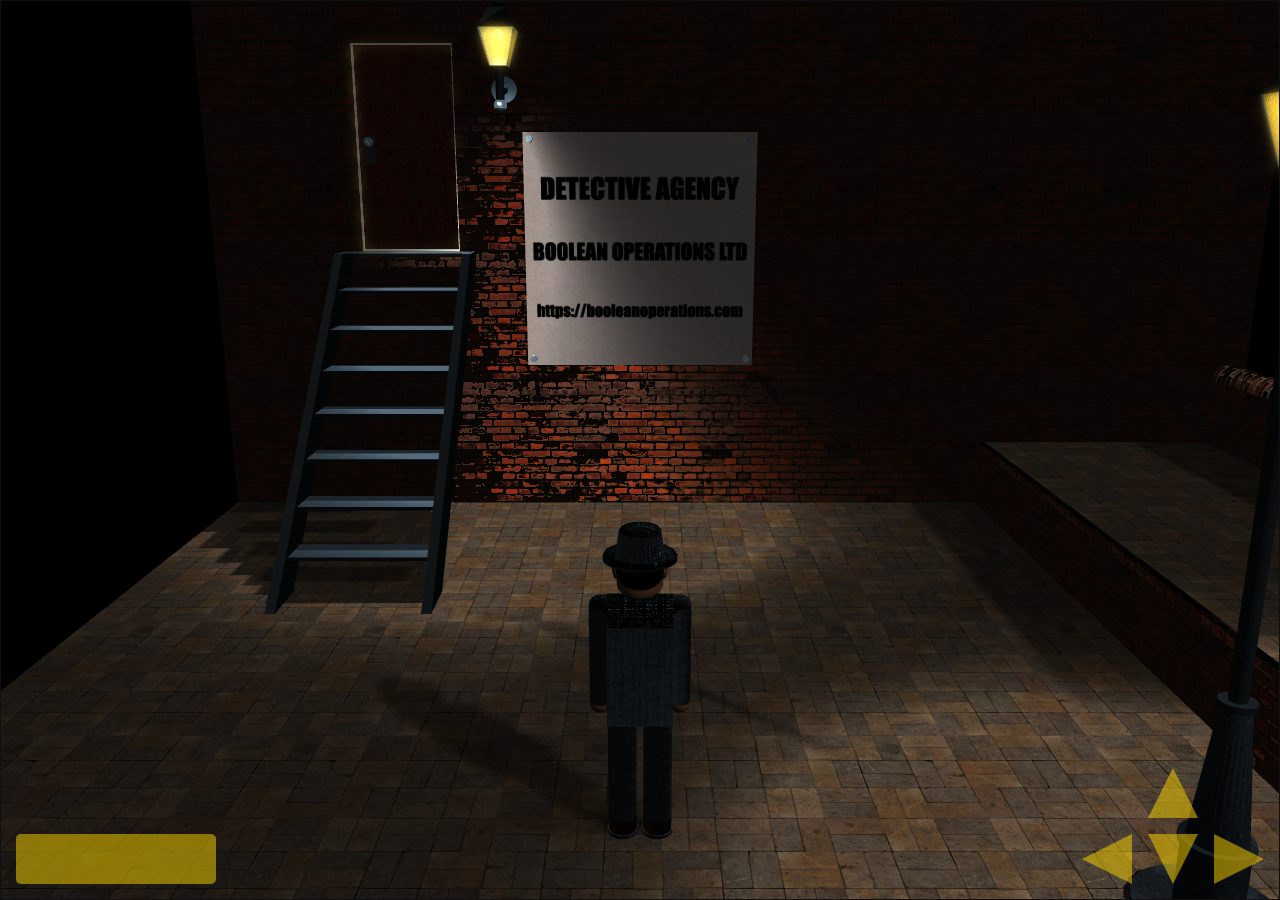
<file: babylon-js-platformer/index.html>
<!doctype html><html><head><title>Babylon.js 3D platformer demo</title><meta charset="utf-8"><meta name="viewport" content="width=device-width,initial-scale=1,maximum-scale=1,user-scalable=no"><meta name="keywords" content="Babylon.js, React"><meta name="description" content="3D platformer demo using Babylon.js and React"><meta name="author" content="Tom W Hall"><link rel="stylesheet" href="css/styles.css"/><script defer="defer" src="vendor.ceeaa5f457a51b034577.js"></script><script defer="defer" src="babylon-js-3d-platformer-demo.ceeaa5f457a51b034577.js"></script></head><body><div id="app"/></body></html>
</file>
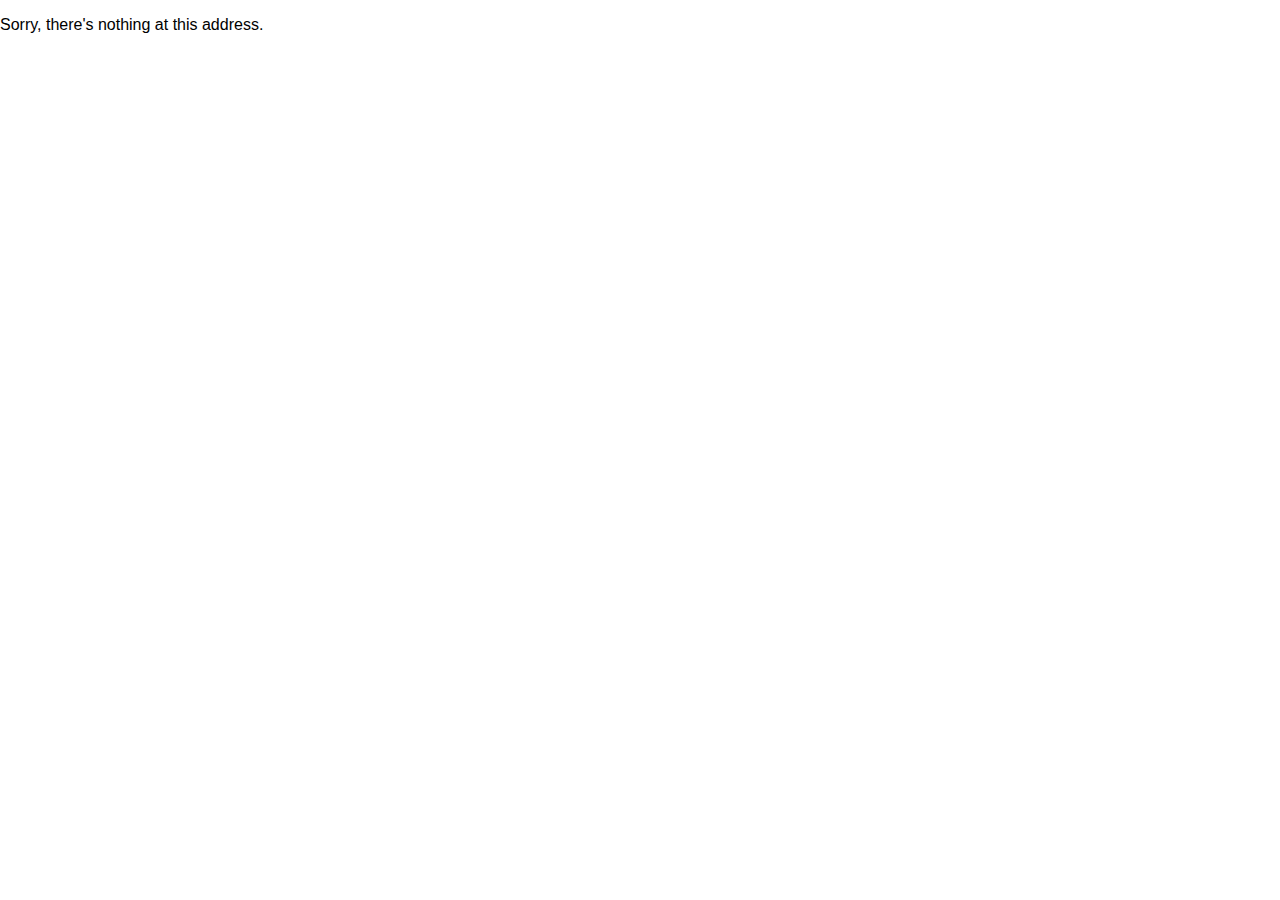
<file: blazor-test/index.html>
<!DOCTYPE html>
<html lang="en">

<head>
    <meta charset="utf-8" />
    <meta name="viewport" content="width=device-width, initial-scale=1.0" />
    <title>Blazor Test</title>
    <base href="" />
    <link rel="stylesheet" href="css/app.css" />
    <link rel="icon" href="favicon.ico" type="image/x-icon" />
</head>

<body>
    <div id="app">
        <div id="loading-container">
            <div id="loading">
                <div>Loading...</div>
            </div>
        </div>
    </div>

    <script src="_framework/blazor.webassembly.js"></script>
    <script type="module" src="js/App.js"></script>
</body>

</html>
</file>
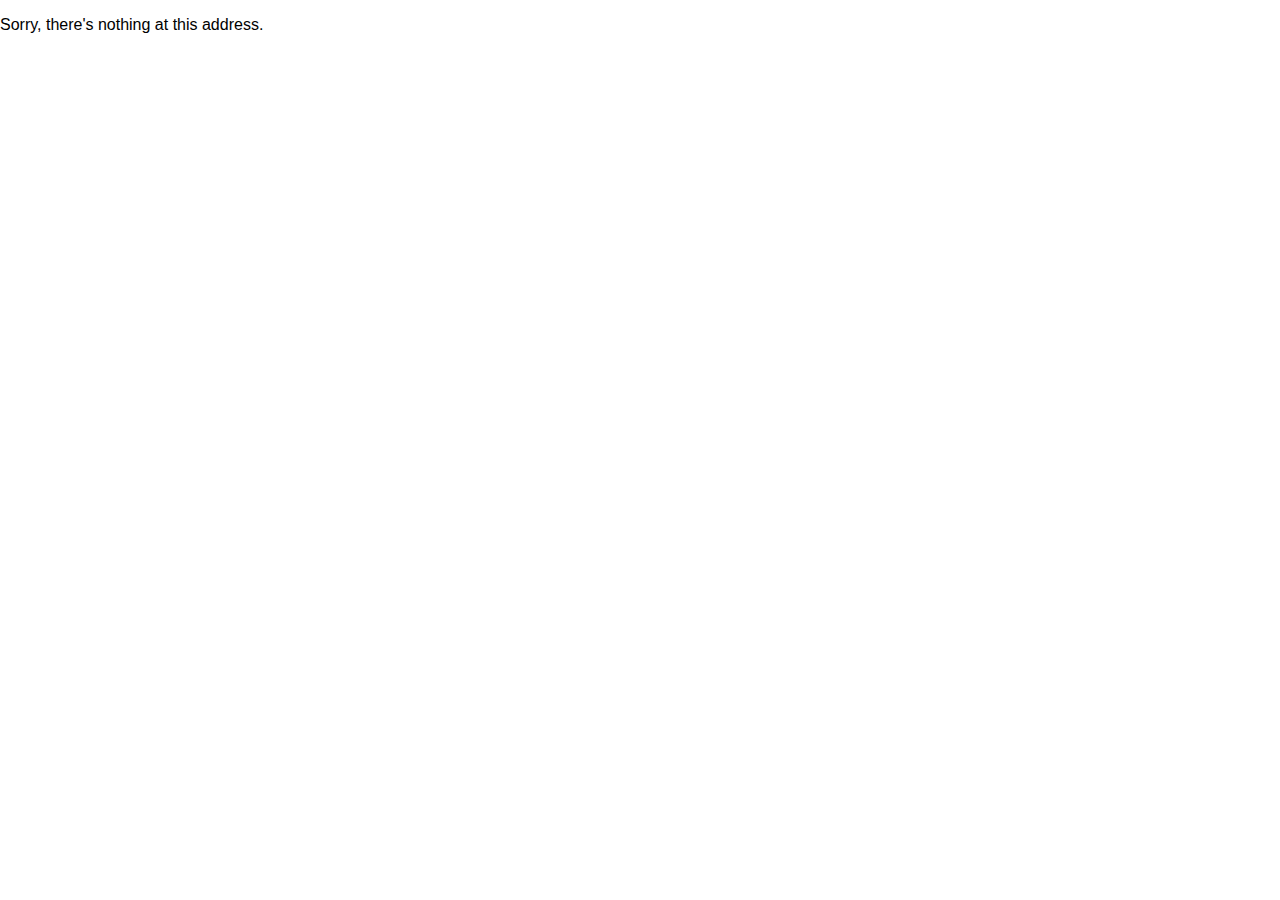
<file: blazor-wasm-physics-svg/index.html>
<!DOCTYPE html>
<html lang="en">

<head>
    <meta charset="utf-8" />
    <meta name="viewport" content="width=device-width, initial-scale=1.0" />
    <title>Blazor WebAssembly Physics SVG</title>
    <meta name="keywords" content="Blazor, WebAssembly, WASM, SVG, Aether 2D physics">
    <meta name="description" content="A PoC of 2D physics running in Blazor WebAssembly (WASM) rendered using SVG and CS">
    <meta name="author" content="Tom W Hall">
    <base href="" />
    <link rel="stylesheet" href="css/app.css" />
    <link rel="icon" href="favicon.ico" type="image/x-icon" />
</head>

<body>
    <div id="app">
        <div id="loading-container">
            <div id="loading">
                <div>Loading...</div>
            </div>
        </div>
    </div>

    <script src="_framework/blazor.webassembly.js"></script>
    <script type="module" src="js/App.js"></script>
</body>

</html>
</file>
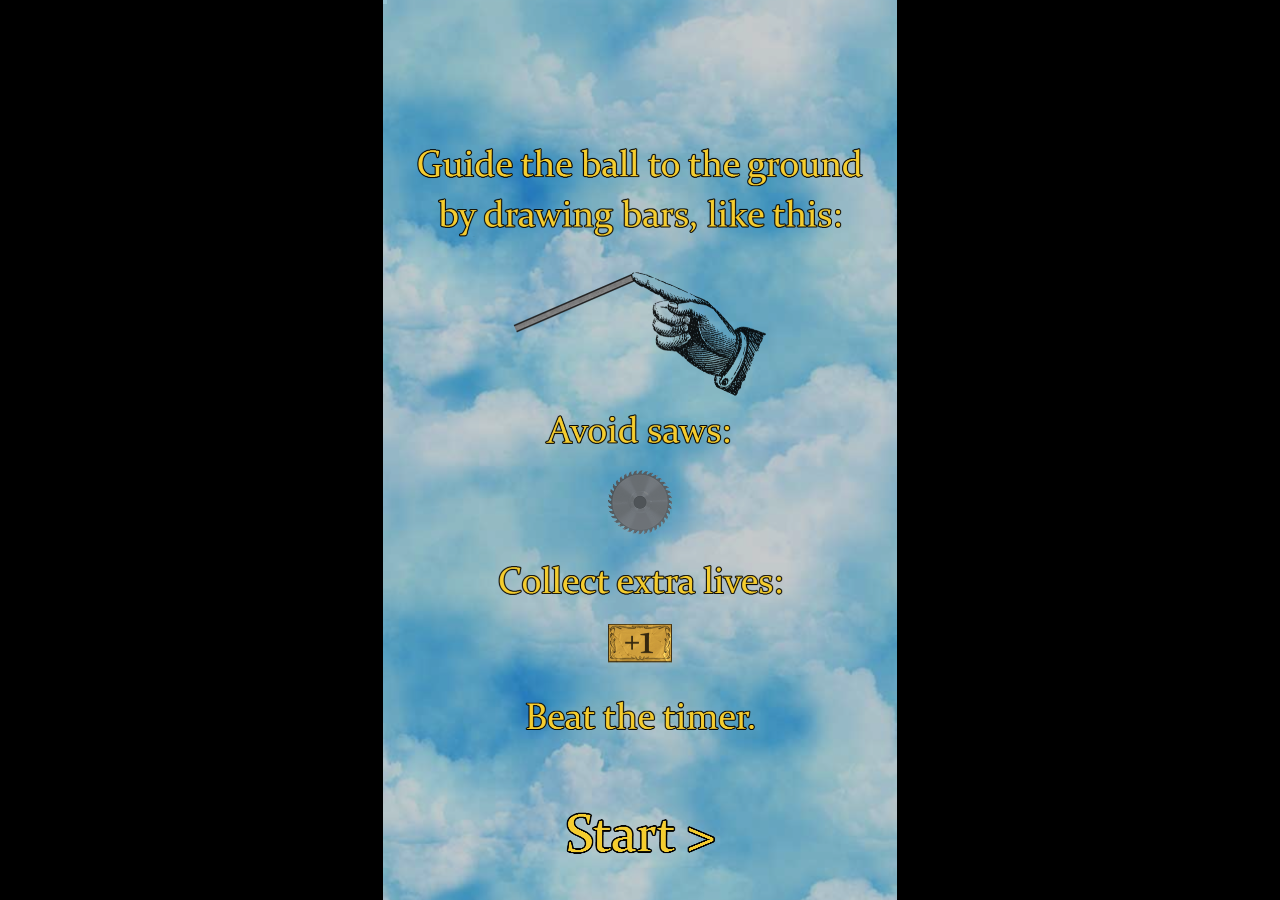
<file: descensus2/index.html>
﻿<!DOCTYPE html>
<html>

<head>
	<title>Descensus 2</title>

	<meta charset="utf-8">
	<meta name="viewport" content="width=device-width, initial-scale=1, maximum-scale=1, user-scalable=no">
	<meta name="keywords" content="game, 2D, physics, HTML5">
	<meta name="description" content="Guide the ball to the ground by swiping bars on screen, bouncing it around spinning saws and off moving terrain objects.">
	<meta name="author" content="Tom W Hall, Boolean Operations Limited">

	<link href="css/normalize.css" rel="stylesheet" />
	<link href="css/default.css" rel="stylesheet" />
	
	<link rel="shortcut icon" href="favicon.ico">
</head>

<body>
	<h1 id="loading">Loading...</h1>

	<script src="js/lib/p2/p2.min.js"></script>
	<script src="js/lib/pixi/pixi.min.js"></script>
	<script src="js/lib/MersenneTwister/MersenneTwister.min.js"></script>
	<script src="js/descensus2.min.js"></script>
</body>

</html>
</file>
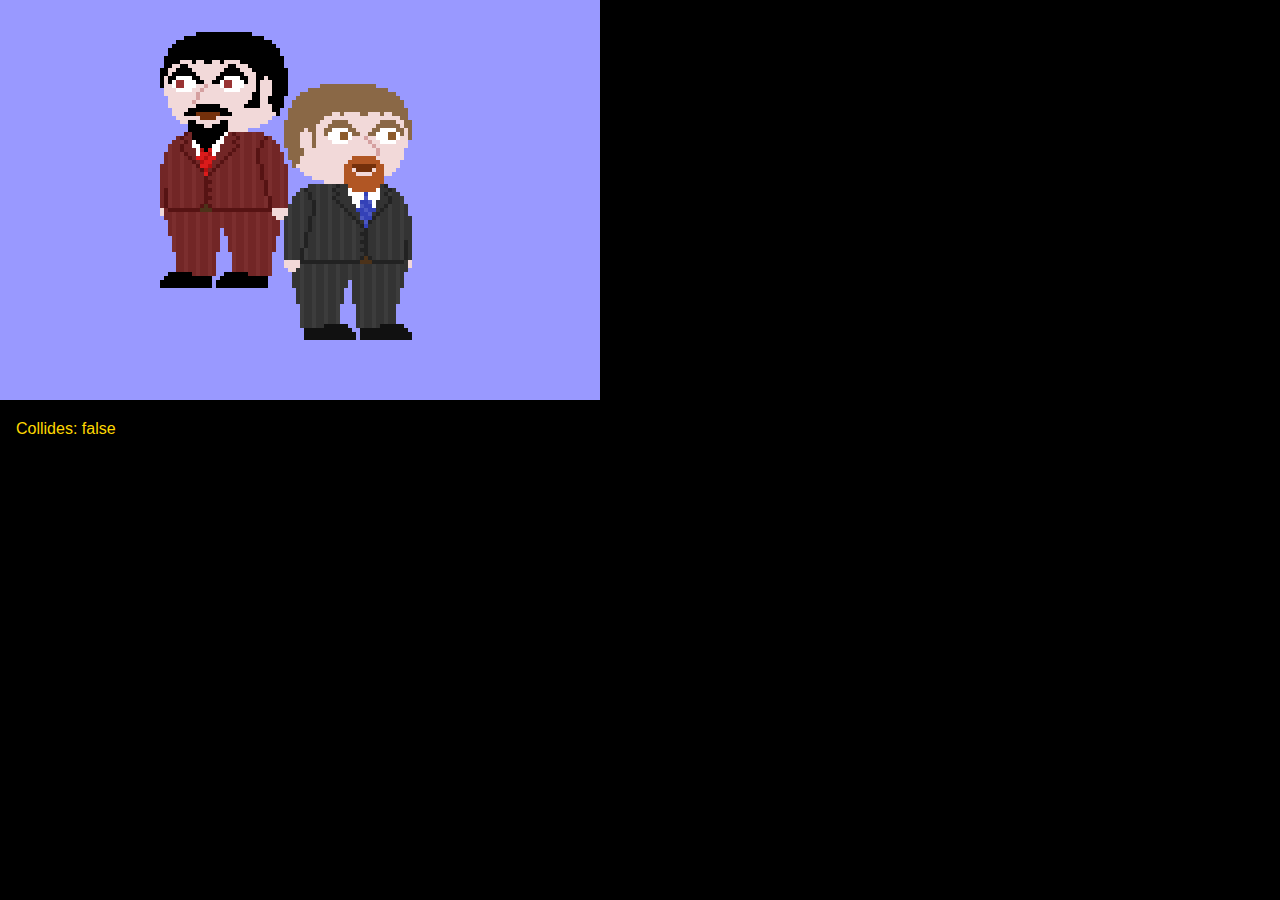
<file: js-pixel-collision-demo/index.html>
<!doctype html><html><head><title>JavaScript pixel collision test demo</title><meta charset="utf-8"><meta name="viewport" content="width=device-width,initial-scale=1,maximum-scale=1,user-scalable=no"><meta name="keywords" content="JavaScript, bitwise, collision test, pixel"><meta name="description" content="A demo of pixel collision testing in JavaScript using bitwise operations"><meta name="author" content="Tom W Hall"><link rel="stylesheet" href="css/styles.css"/><script defer="defer" src="js-pixel-collision-demo.6218dc846982302467ad.js"></script></head><body><canvas id="canvas" width="150" height="100"></canvas><div id="info-text"></div></body></html>
</file>
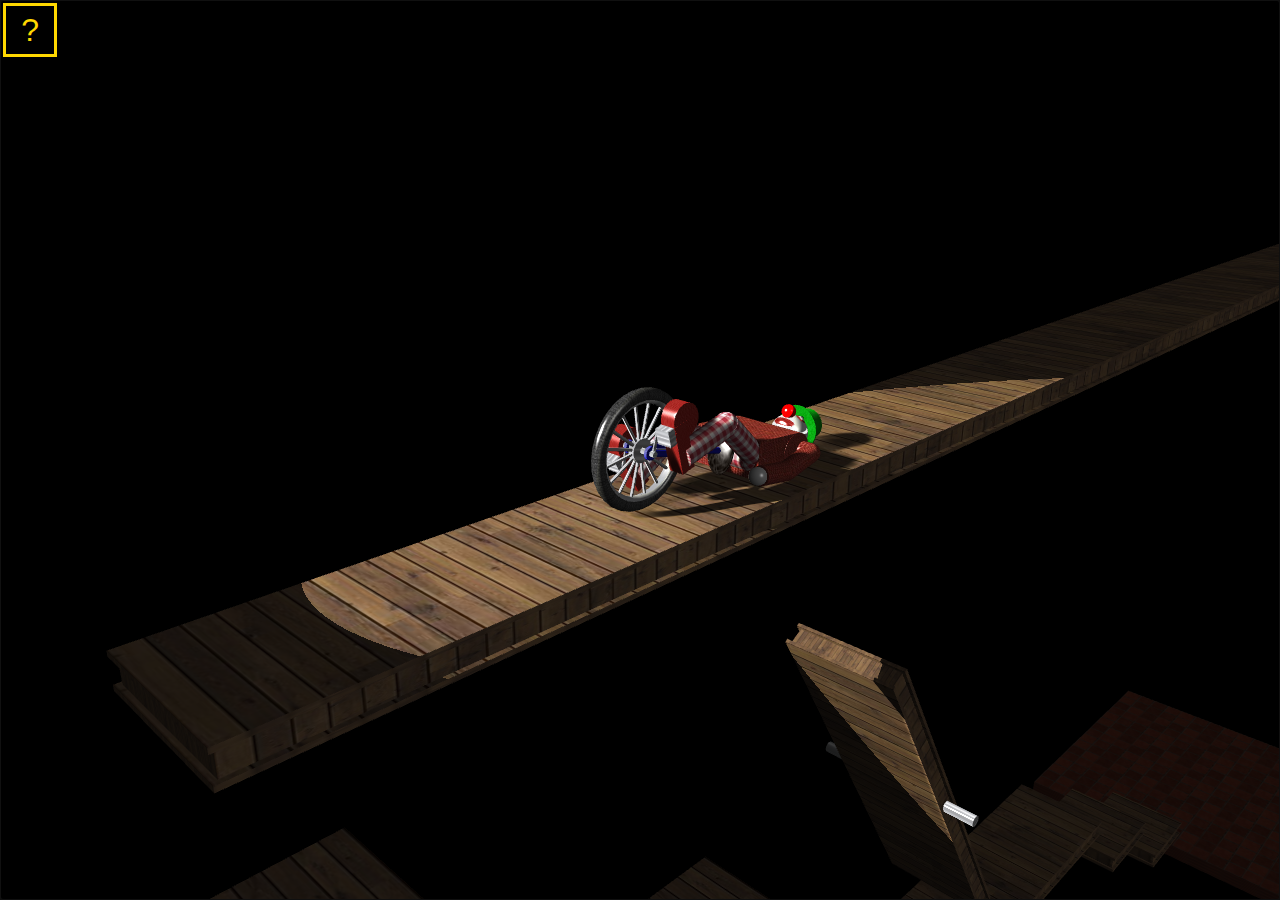
<file: p2BabylonUnicycle/index.html>
<!doctype html><html lang="en"><head><title>p2.js / Babylon.js unicycle demo</title><meta charset="utf-8"><meta name="viewport" content="width=device-width,initial-scale=1,maximum-scale=1,user-scalable=no"><meta name="description" content="A 2.5D unicycle platform game demo combining p2.js and Babylon.js"><meta name="keywords" content="p2,Babylon,js,2.5D,2D,3D,unicycle,game,demo"><meta name="author" content="Tom W Hall"><link href="css/main.css" rel="stylesheet"/><link rel="icon" href="data:,"><script src="lib/Array-flat-polyfill.js"></script><script src="lib/p2.min.js"></script><script src="lib/pep.min.js"></script><script defer="defer" src="vendor.ca93d1a0945026aa1519.js"></script><script defer="defer" src="p2babylonunicycle.ca93d1a0945026aa1519.js"></script></head><body><canvas id="viewport" tabindex="1"></canvas><div id="loading"><div>Loading, please wait...</div></div><div id="info-panel"><ul><li><input type="radio" name="ViewMode" value="Oblique" id="view-mode-oblique" checked="checked"/> <label for="view-mode-oblique">Oblique view</label></li><li><input type="radio" name="ViewMode" value="Side" id="view-mode-side"/> <label for="view-mode-side">Side view</label></li></ul><p>To move player or to get back up, touch / click on left or right sides of viewport, or use arrow keys.</p><a href="https://github.com/TomWHall/p2BabylonUnicycle" target="_blank">GitHub</a> <a href="#" id="info-close-button">X</a></div><a href="#" id="info-open-button"><div>?</div></a></body></html>
</file>
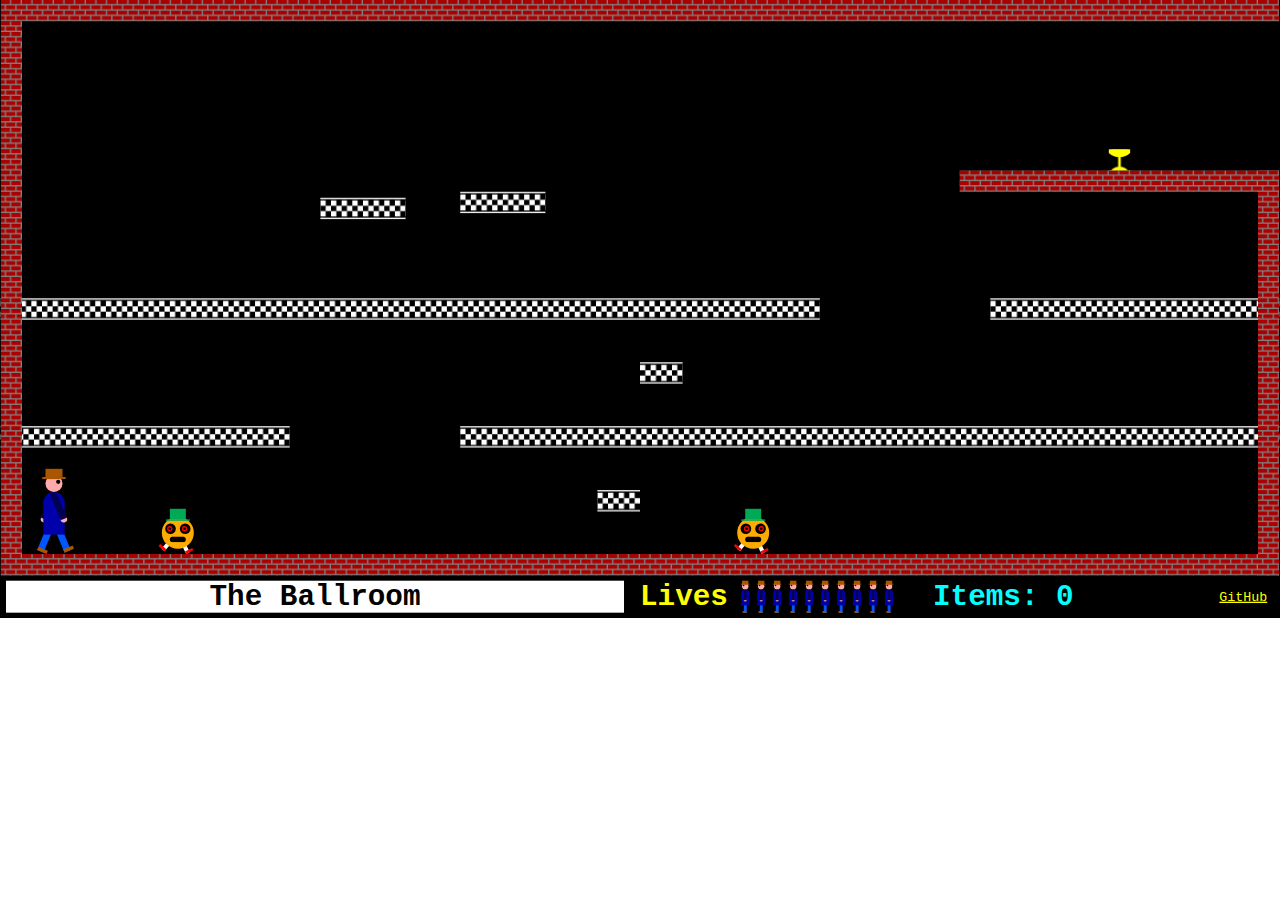
<file: svg-react-platformer/index.html>
﻿<!DOCTYPE html>
<html>

<head>
    <title>SVG React platformer</title>

    <meta charset="utf-8">
    <meta name="viewport" content="width=device-width, initial-scale=1, maximum-scale=1, user-scalable=no">
    <meta name="keywords" content="SVG, React, platformer, 2D, JavaScript">
    <meta name="description" content="PoC of a retro 2D platform game using SVG, React, and dynamic JavaScript modules">
    <meta name="author" content="Tom W Hall">

    <link rel="stylesheet" href="css/styles.css" />
</head>

<body>
    <div id="app" />

    <script src="js/lib/react.production.min.js"></script>
    <script src="js/lib/react-dom.production.min.js"></script>
    <script type="module" src="js/index.js"></script>
</body>

</html>
</file>
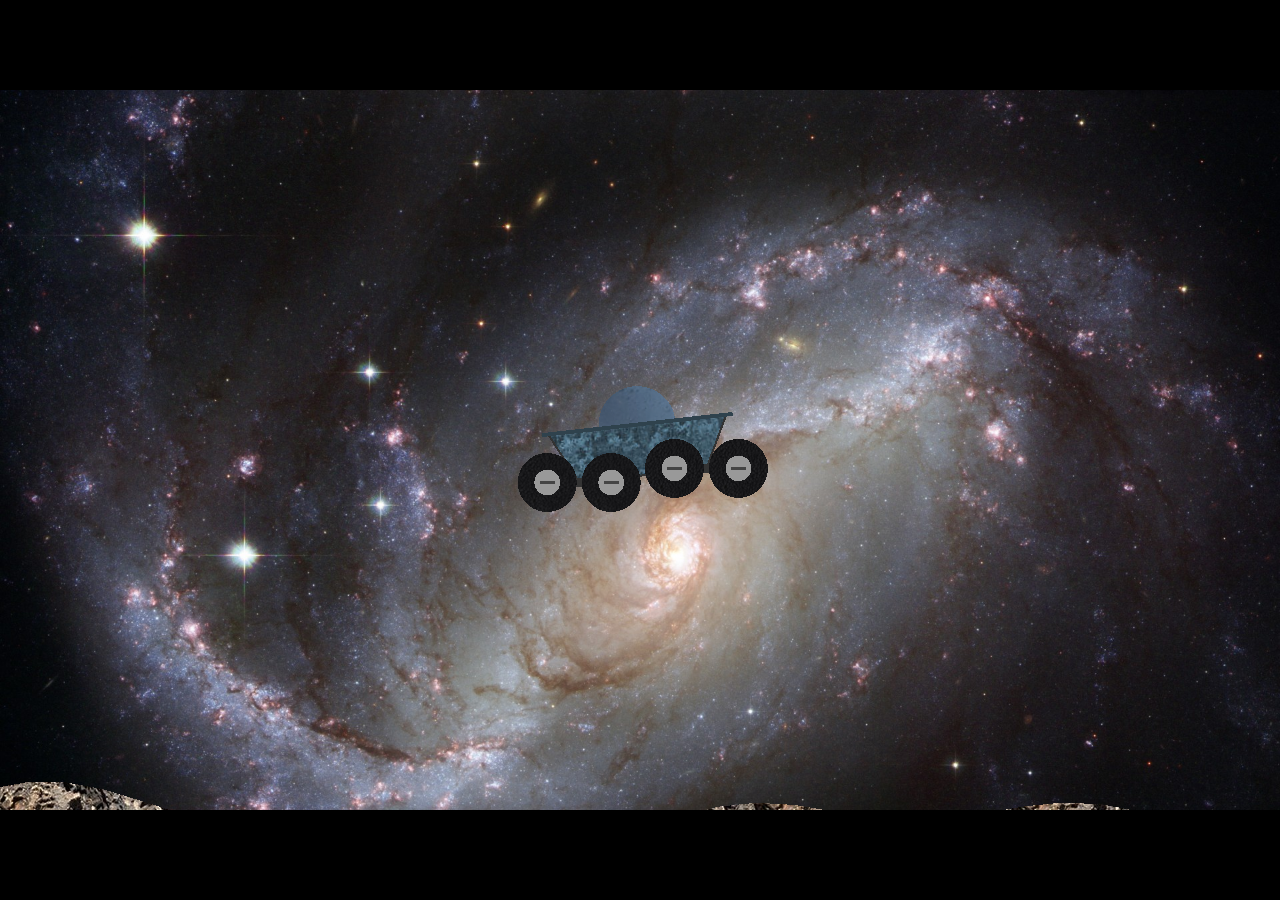
<file: p2Pixi/buggy/index.html>
<!DOCTYPE html>
<html>
<head>
	<title>p2Pixi.js space buggy demo</title>

	<meta charset="utf-8">
	<meta name="viewport" content="width=device-width">
	<meta name="Keywords" content="p2Pixi.js, p2.js, Pixi.js, JavaScript, WebGL, canvas, HTML5, physics">
	<meta name="Description" content="An example using p2Pixi.js - a simple 2D vector game model framework using p2.js for physics and Pixi.js for rendering">
	<meta name="author" content="Tom W Hall">

	<link href="css/normalize.css" rel="stylesheet" />
	<link href="css/default.css" rel="stylesheet" />
</head>
<body>
	<canvas id="viewport"></canvas>
	<div id="loading">Loading...</div>

	<script src="js/lib/p2/p2.min.js"></script>
	<script src="js/lib/pixi/pixi.min.js"></script>
	<script src="js/lib/p2Pixi/p2Pixi.min.js"></script>

	<script src="js/Terrain.js"></script>
	<script src="js/Buggy.js"></script>
	<script src="js/Game.js"></script>
	<script src="js/main.js"></script>
</body>
</html>
</file>
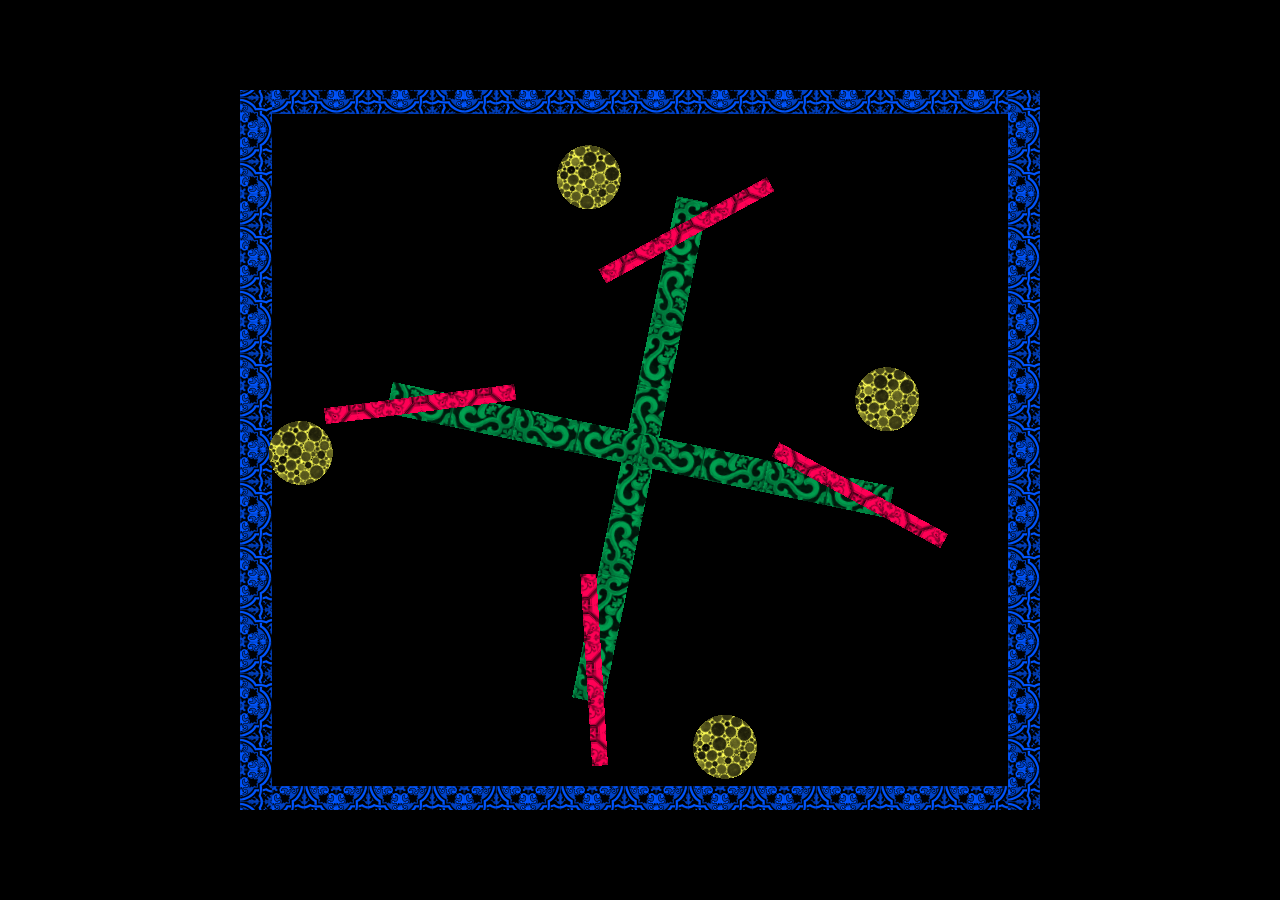
<file: p2Pixi/spinners/index.html>
<!DOCTYPE html>
<html>
<head>
	<title>p2Pixi.js spinners demo</title>

	<meta charset="utf-8">
	<meta name="viewport" content="width=device-width">
	<meta name="Keywords" content="p2Pixi.js, p2.js, Pixi.js, JavaScript, WebGL, canvas, HTML5, physics">
	<meta name="Description" content="An example using p2Pixi.js - a simple 2D vector game model framework using p2.js for physics and Pixi.js for rendering">
	<meta name="author" content="Tom W Hall">

	<link href="css/normalize.css" rel="stylesheet" />
	<link href="css/default.css" rel="stylesheet" />
</head>
<body>
	<canvas id="viewport"></canvas>
	<div id="loading">Loading...</div>

	<script src="js/lib/p2/p2.min.js"></script>
	<script src="js/lib/pixi/pixi.min.js"></script>
	<script src="js/lib/p2Pixi/p2Pixi.min.js"></script>

	<script src="js/Terrain.js"></script>
	<script src="js/Bar.js"></script>
	<script src="js/Spinner.js"></script>
	<script src="js/Ball.js"></script>	
	<script src="js/Game.js"></script>
	<script src="js/main.js"></script>
</body>
</html>
</file>
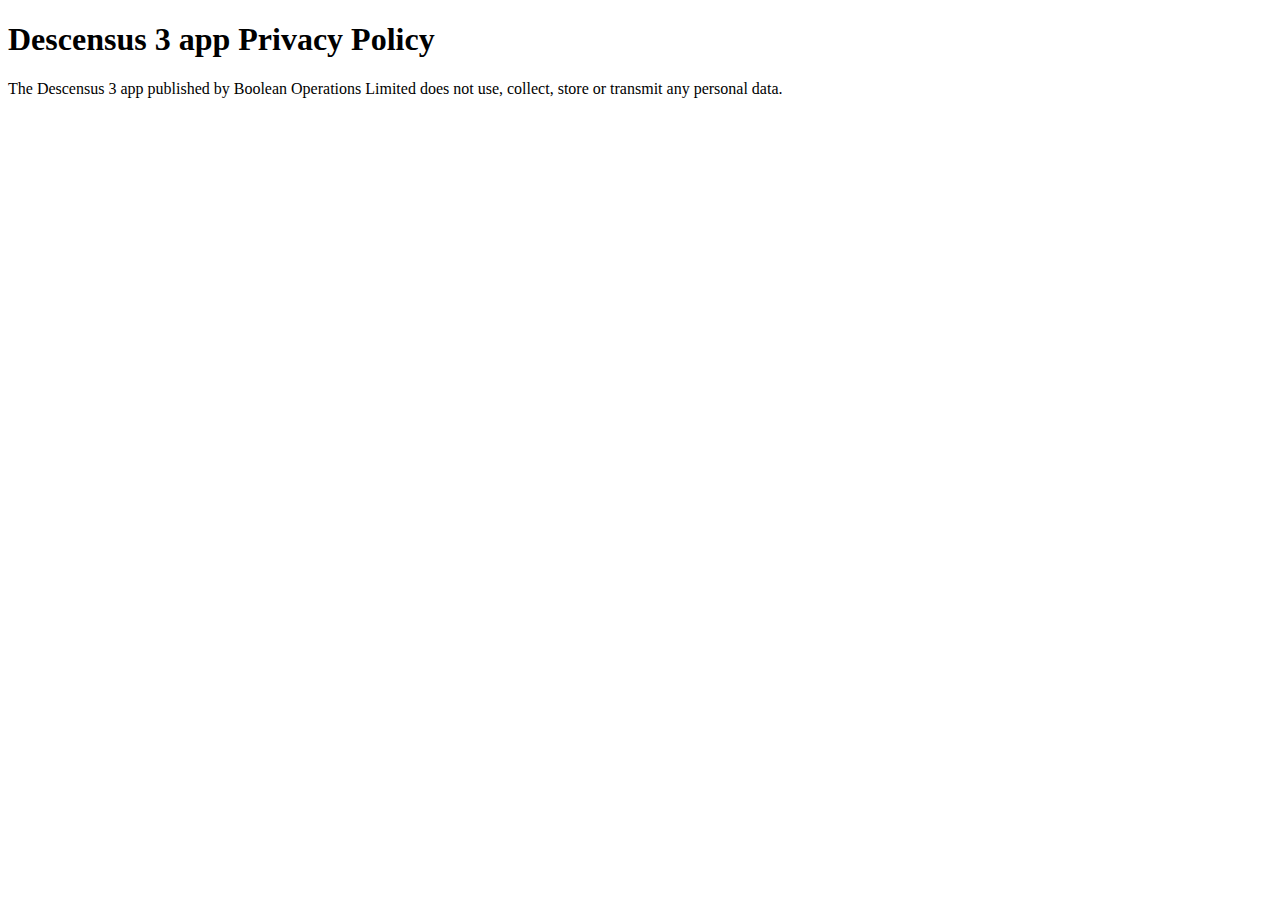
<file: descensus3/Descensus-3-app-Privacy-Policy.html>
<!DOCTYPE html>
<html lang="en">

<head>
    <title>Descensus 3 app Privacy Policy</title>

    <meta charset="utf-8">

    <meta name="description" content="Privacy Policy for Descensus 3 app by Boolean Operations Limited">
    <meta name="keywords" content="Descensus 3,Privacy Policy,app,game,Boolean Operations Limited">
    <meta name="author" content="Boolean Operations Limited">
</head>

<body>
<h1>Descensus 3 app Privacy Policy</h1>
<p>
    The Descensus 3 app published by Boolean Operations Limited does not use, collect, store or transmit any personal data.
</p>
</body>
</html>
</file>
<file: babylon-js-platformer/css/styles.css>
body {
    margin: 0;
    background: #000;
    color: #ffd800;
    font-family: sans-serif;
    font-size: 16px;
}

#viewport {
    position: absolute;
    touch-action: none;
}

#loading {
    position: absolute;
    top: 50%;
    left: 50%;
    width: 12rem;
    height: 12rem;
    margin: -6rem 0 0 -6rem;
    border: solid 0.5rem #ffd800;
    border-radius: 10rem;
    display: flex;
    align-items: center;
    justify-content: center;
    animation: loading-rotation 4s infinite linear;
}

@keyframes loading-rotation {
    from {
        transform: rotate(0deg);
    }
    to {
        transform: rotate(359deg);
    }
}

.arrows {
    display: grid;
    grid-template-areas: ". up-arrow ."
                         "left-arrow down-arrow right-arrow";
    grid-template-columns: repeat(3, 1fr);
    grid-template-rows: repeat(2, 1fr);
    grid-gap: 1rem 1rem;
    
    z-index: 2;
    position: absolute;
    right: 1rem;
    bottom: 1rem;
    opacity: 0.5;
}

.up-arrow {
    grid-area: up-arrow;
    width: 0;
    height: 0;
    border-left: 25px solid transparent;
    border-right: 25px solid transparent;
    border-bottom: 50px solid #ffd800;
    cursor: pointer;
}
.left-arrow {
    grid-area: left-arrow;
    width: 0;
    height: 0;
    border-top: 25px solid transparent;
    border-right: 50px solid #ffd800;
    border-bottom: 25px solid transparent;
    cursor: pointer;
}
.down-arrow {
    grid-area: down-arrow;
    width: 0;
    height: 0;
    border-left: 25px solid transparent;
    border-right: 25px solid transparent;
    border-top: 50px solid #ffd800;
    cursor: pointer;
}
.right-arrow {
    grid-area: right-arrow;
    width: 0;
    height: 0;
    border-top: 25px solid transparent;
    border-left: 50px solid #ffd800;
    border-bottom: 25px solid transparent;
    cursor: pointer;
}

.space-bar {
    z-index: 2;
    position: absolute;
    left: 1rem;
    bottom: 1rem;
    width: 200px;
    max-width: 35vw;
    height: 50px;
    border-radius: 5px;
    background-color: #ffd800;
    opacity: 0.5;
    cursor: pointer;
}
</file>
<file: blazor-test/css/app.css>
@namespace svg url(http://www.w3.org/2000/svg);

html, body {
    font-family: Arial, sans-serif;
}

body {
    padding: 0;
    margin: 0;
    background: #fff;
    color: #000;
}

#loading-container {
    height: 100vh;
}

#loading {
    position: absolute;
    top: 50%;
    left: 50%;
    width: 12rem;
    height: 12rem;
    margin: -6rem 0 0 -6rem;
    color: palevioletred;
    border: solid 0.5rem palevioletred;
    border-radius: 10rem;
    display: flex;
    align-items: center;
    justify-content: center;
    animation: loading-rotation 4s infinite linear;
}

@keyframes loading-rotation {
    from {
        transform: rotate(0deg);
    }
    to {
        transform: rotate(359deg);
    }
}

#app {
    position: relative;
}

.svg-container {
    display: flex;
    justify-content: center;
}

svg {
    background: #ffc;
    aspect-ratio: 6/5;
    max-height: 100vh;
    margin-left: auto;
    margin-right: auto;
}

.ball {
    fill: url(#ball-pattern);
}

.tiles-lisbon {
    fill: url(#tiles-lisbon-pattern);
}

.tiles-jupiter-blue {
    fill: url(#tiles-jupiter-blue-pattern);
}

.tiles-jupiter-red {
    fill: url(#tiles-jupiter-red-pattern);
}

.tiles-bathroom {
    fill: url(#tiles-bathroom-pattern);
}

.axle {
    fill: #999999;
    stroke: black;
    stroke-width: 0.25%;
}
</file>
<file: blazor-wasm-physics-svg/css/app.css>
@namespace svg url(http://www.w3.org/2000/svg);

html, body {
    font-family: Arial, sans-serif;
}

body {
    padding: 0;
    margin: 0;
    background: #fff;
    color: #000;
}

#loading-container {
    height: 100vh;
}

#loading {
    position: absolute;
    top: 50%;
    left: 50%;
    width: 12rem;
    height: 12rem;
    margin: -6rem 0 0 -6rem;
    color: palevioletred;
    border: solid 0.5rem palevioletred;
    border-radius: 10rem;
    display: flex;
    align-items: center;
    justify-content: center;
    animation: loading-rotation 4s infinite linear;
}

@keyframes loading-rotation {
    from {
        transform: rotate(0deg);
    }
    to {
        transform: rotate(359deg);
    }
}

#app {
    position: relative;
}

.svg-container {
    display: flex;
    justify-content: center;
}

svg {
    background: #ffc;
    aspect-ratio: 6/5;
    max-height: 100vh;
    margin-left: auto;
    margin-right: auto;
}

.ball {
    fill: url(#ball-pattern);
}

.tiles-lisbon {
    fill: url(#tiles-lisbon-pattern);
}

.tiles-jupiter-blue {
    fill: url(#tiles-jupiter-blue-pattern);
}

.tiles-jupiter-red {
    fill: url(#tiles-jupiter-red-pattern);
}

.tiles-bathroom {
    fill: url(#tiles-bathroom-pattern);
}

.axle {
    fill: #999999;
    stroke: black;
    stroke-width: 0.25%;
}
</file>
<file: descensus2/css/default.css>
body {
  background: #000;
  color: #f5cd2f;
}

#loading {
  font-family: 'Times New Roman', 'serif';
  text-align: center;
}

.playing-field {
  cursor: crosshair !important;
}
</file>
<file: js-pixel-collision-demo/css/styles.css>
body {
    margin: 0;
    background: #000;
    color: #ffd800;
    font-family: sans-serif;
    font-size: 16px;
}

#canvas {
    width: 600px;
    height: 400px;
    image-rendering: pixelated;
}

#info-text {
    margin: 1rem;
}
</file>
<file: p2BabylonUnicycle/css/main.css>
﻿body {
    margin: 0;
    background: #000;
    color: #ffd800;
    font-family: sans-serif;
    font-size: 16px;
}

#viewport {
    position: absolute;
    touch-action: none;
}

#loading {
    position: absolute;
    top: 50%;
    left: 50%;
    width: 12rem;
    height: 12rem;
    margin: -6rem 0 0 -6rem;
    border: solid 0.5rem #ffd800;
    border-radius: 10rem;
    display: flex;
    align-items: center;
    justify-content: center;
    animation: loading-rotation 4s infinite linear;
}

@keyframes loading-rotation {
    from {
        transform: rotate(0deg);
    }
    to {
        transform: rotate(359deg);
    }
}

#info-panel, #info-open-button {
    position: absolute;
    top: 0;
    left: 0;
    background: #000;
    border: solid 0.2rem #ffd800;
    margin: 0.2rem;
}

#info-panel {
    max-width: 21rem;
    padding: 1rem;
    display: none;
}

#info-open-button {
    display: flex;
    align-items: center;
    justify-content: center;
    width: 3rem;
    height: 3rem;
    font-size: 2rem;
    text-decoration: none;
    user-select: none;
}

#info-close-button {
    position: absolute;
    top: 0.5rem;
    right: 0.5rem;
    font-size: 2rem;
    text-decoration: none;
    user-select: none;
}

a {
    color: #ffd800;
}


ul {
    list-style-type: none;
    margin: 0;
    padding: 0;
}

li {
    margin: 0.25rem 0;
}

p {
    margin: 1rem 0;
}

input[type=radio] {
    margin-right: 0.5rem;
}

label {
    cursor: pointer;
}
</file>
<file: svg-react-platformer/css/styles.css>
@namespace svg url(http://www.w3.org/2000/svg);

body {
    padding: 0;
    margin: 0;
    background: #fff;
}

#app {
    position: relative;
}

svg {
    position: absolute;
    background: #000;
}

    svg.game-over {
        animation: fadeOut ease 3s forwards;
        -webkit-animation: fadeOut ease 3s forwards;
        -moz-animation: fadeOut ease 3s forwards;
        -o-animation: fadeOut ease 3s forwards;
        -ms-animation: fadeOut ease 3s forwards;
    }

    svg|a:link, svg|a:visited {
        cursor: pointer;
    }

    svg|a text,
    text svg|a {
        text-decoration: underline;
    }

.screen-name-container {
    fill: #ffffff;
}

.screen-name, .lives, .items {
    font-family: 'Courier New';
    font-size: 44px;
    font-weight: bold;
    fill: #000000;
}

.screen-name {
    fill: #000000;
}

.lives {
    fill: #ffff00;
}

.items {
    fill: #00ffff;
}

.github {
    font-family: 'Courier New';
    font-size: 20px;
    fill: #ffff00;
}

.player.lost-life rect, .player.lost-life circle {
    fill: #ffffff;
    animation: fadeOut ease 3s forwards;
    -webkit-animation: fadeOut ease 3s forwards;
    -moz-animation: fadeOut ease 3s forwards;
    -o-animation: fadeOut ease 3s forwards;
    -ms-animation: fadeOut ease 3s forwards;
}

@keyframes fadeOut {
    from {
        opacity: 1;
    }

    to {
        opacity: 0;
    }
}

@-moz-keyframes fadeOut {
    from {
        opacity: 1;
    }

    to {
        opacity: 0;
    }
}

@-webkit-keyframes fadeOut {
    from {
        opacity: 1;
    }

    to {
        opacity: 0;
    }
}

@-o-keyframes fadeOut {
    from {
        opacity: 1;
    }

    to {
        opacity: 0;
    }
}

@-ms-keyframes fadeOut {
    from {
        opacity: 1;
    }

    to {
        opacity: 0;
    }
}

.bricks {
    fill: url(#bricks)
}

.dance-floor {
    fill: url(#dance-floor)
}

.collectable {
    animation: blink 1s linear infinite;
    -webkit-animation: blink 1s linear infinite;
    -moz-animation: blink 1s linear infinite;
    -o-animation: blink 1s linear infinite;
    -ms-animation: blink 1s linear infinite;
}

    .collectable.collected {
        display: none;
    }

.cup {
    fill: url(#cup);
}

@keyframes blink {
    50% {
        opacity: 0;
    }
}

.black {
    fill: #000000;
}

.white {
    fill: #ffffff;
}

.red {
    fill: #aa0000;
}

.dark-red {
    fill: #550000;
}

.bright-red {
    fill: #ff0000;
}

.grey {
    fill: #aaaaaa;
}

.dark-grey {
    fill: #555555;
}

.brown {
    fill: #aa5500;
}

.blue {
    fill: #0000aa;
}

.dark-blue {
    fill: #000055;
}

.purple-blue {
    fill: #0055ff;
}

.green {
    fill: #00aa55;
}

.pale-pink {
    fill: #ffaaaa;
}

.yellow {
    fill: #ffff00;
}

.egg-yellow {
    fill: #ffaa00;
}

.pale-yellow {
    fill: #ffffaa;
}
</file>
<file: p2Pixi/buggy/css/default.css>
body {
	background: #000;
	-webkit-tap-highlight-color: rgba(0, 0, 0, 0);
}

#viewport {
	background-image: url(../img/space.jpg);
	background-size: cover;
	display: none;
}

#loading {
	font-size: 36px;
	font-weight: bold;
	color: #fff;
	text-align: center;
	margin-top: 100px;
}
</file>
<file: p2Pixi/spinners/css/default.css>
body {
	background: #000;
	-webkit-tap-highlight-color: rgba(0, 0, 0, 0);
}

#viewport {
	background: #000;
	display: none;
}

#loading {
	font-size: 36px;
	font-weight: bold;
	color: #fff;
	text-align: center;
	margin-top: 100px;
}
</file>
